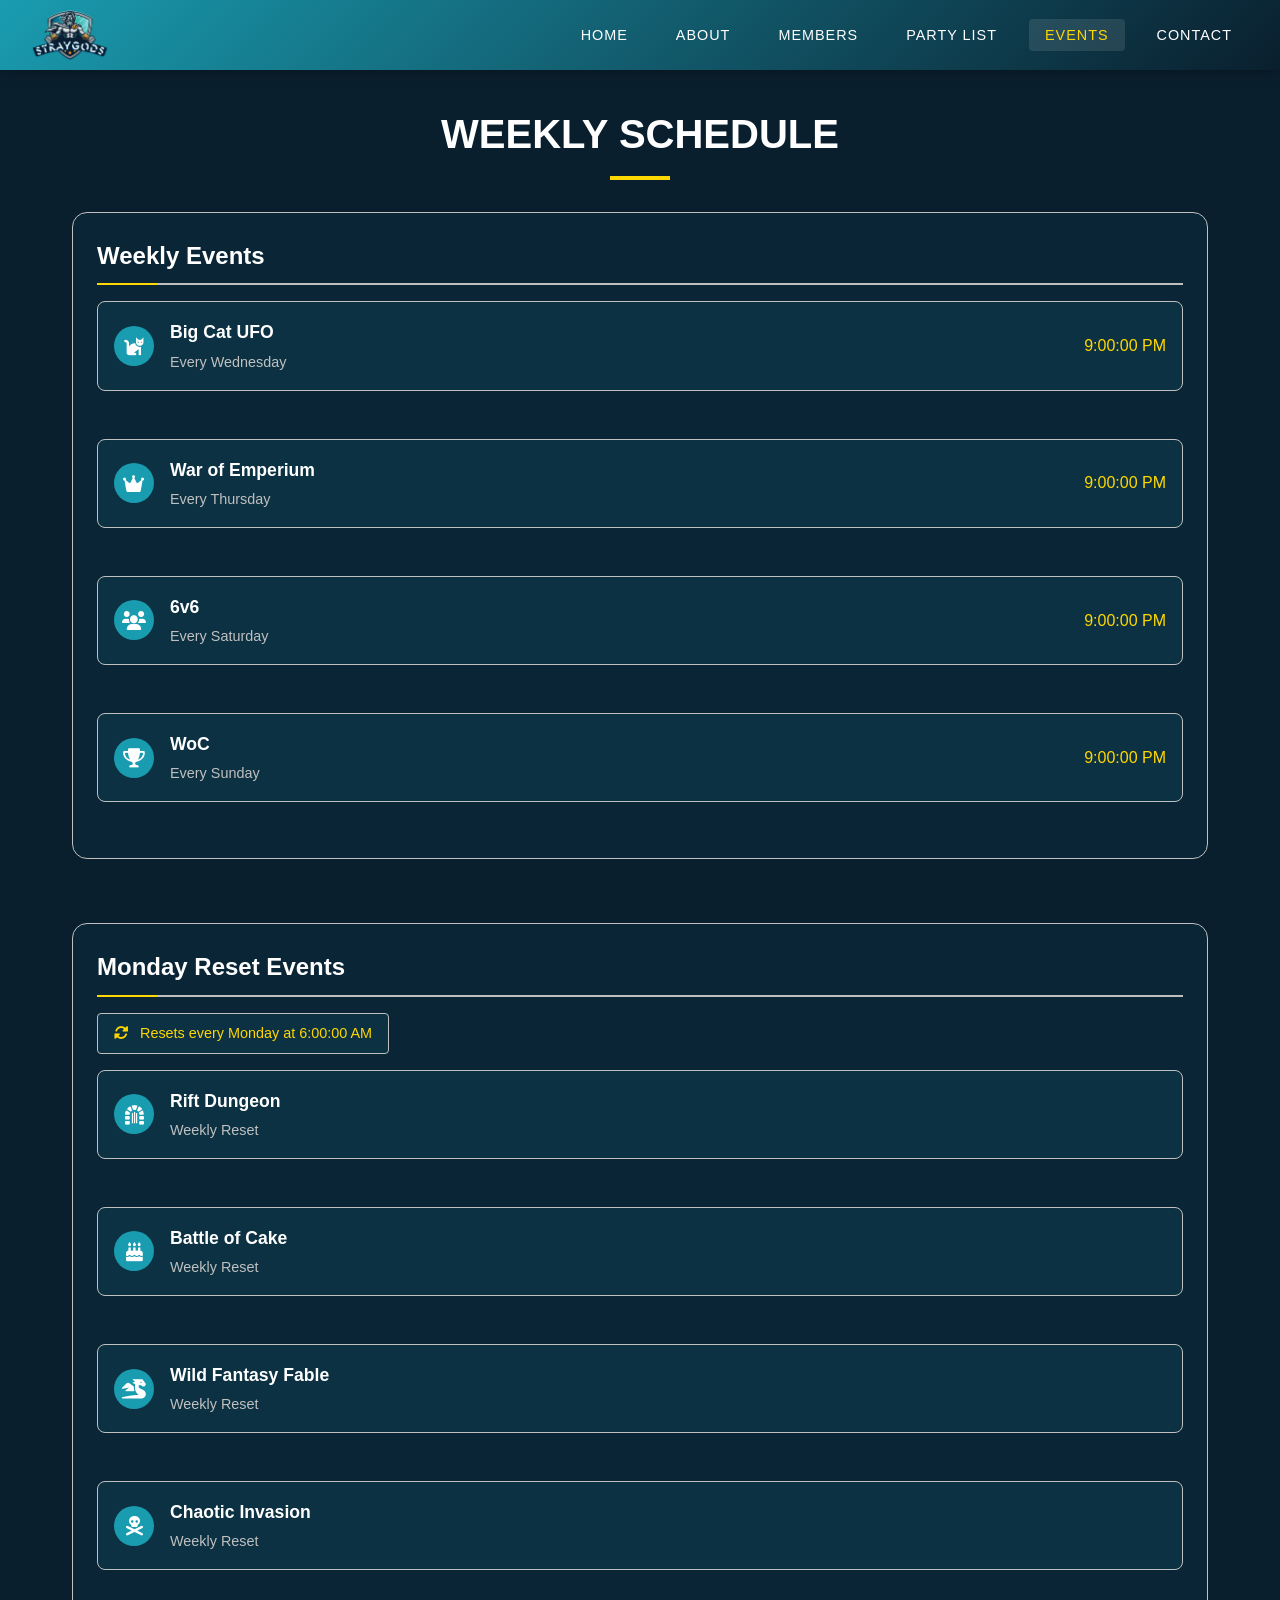
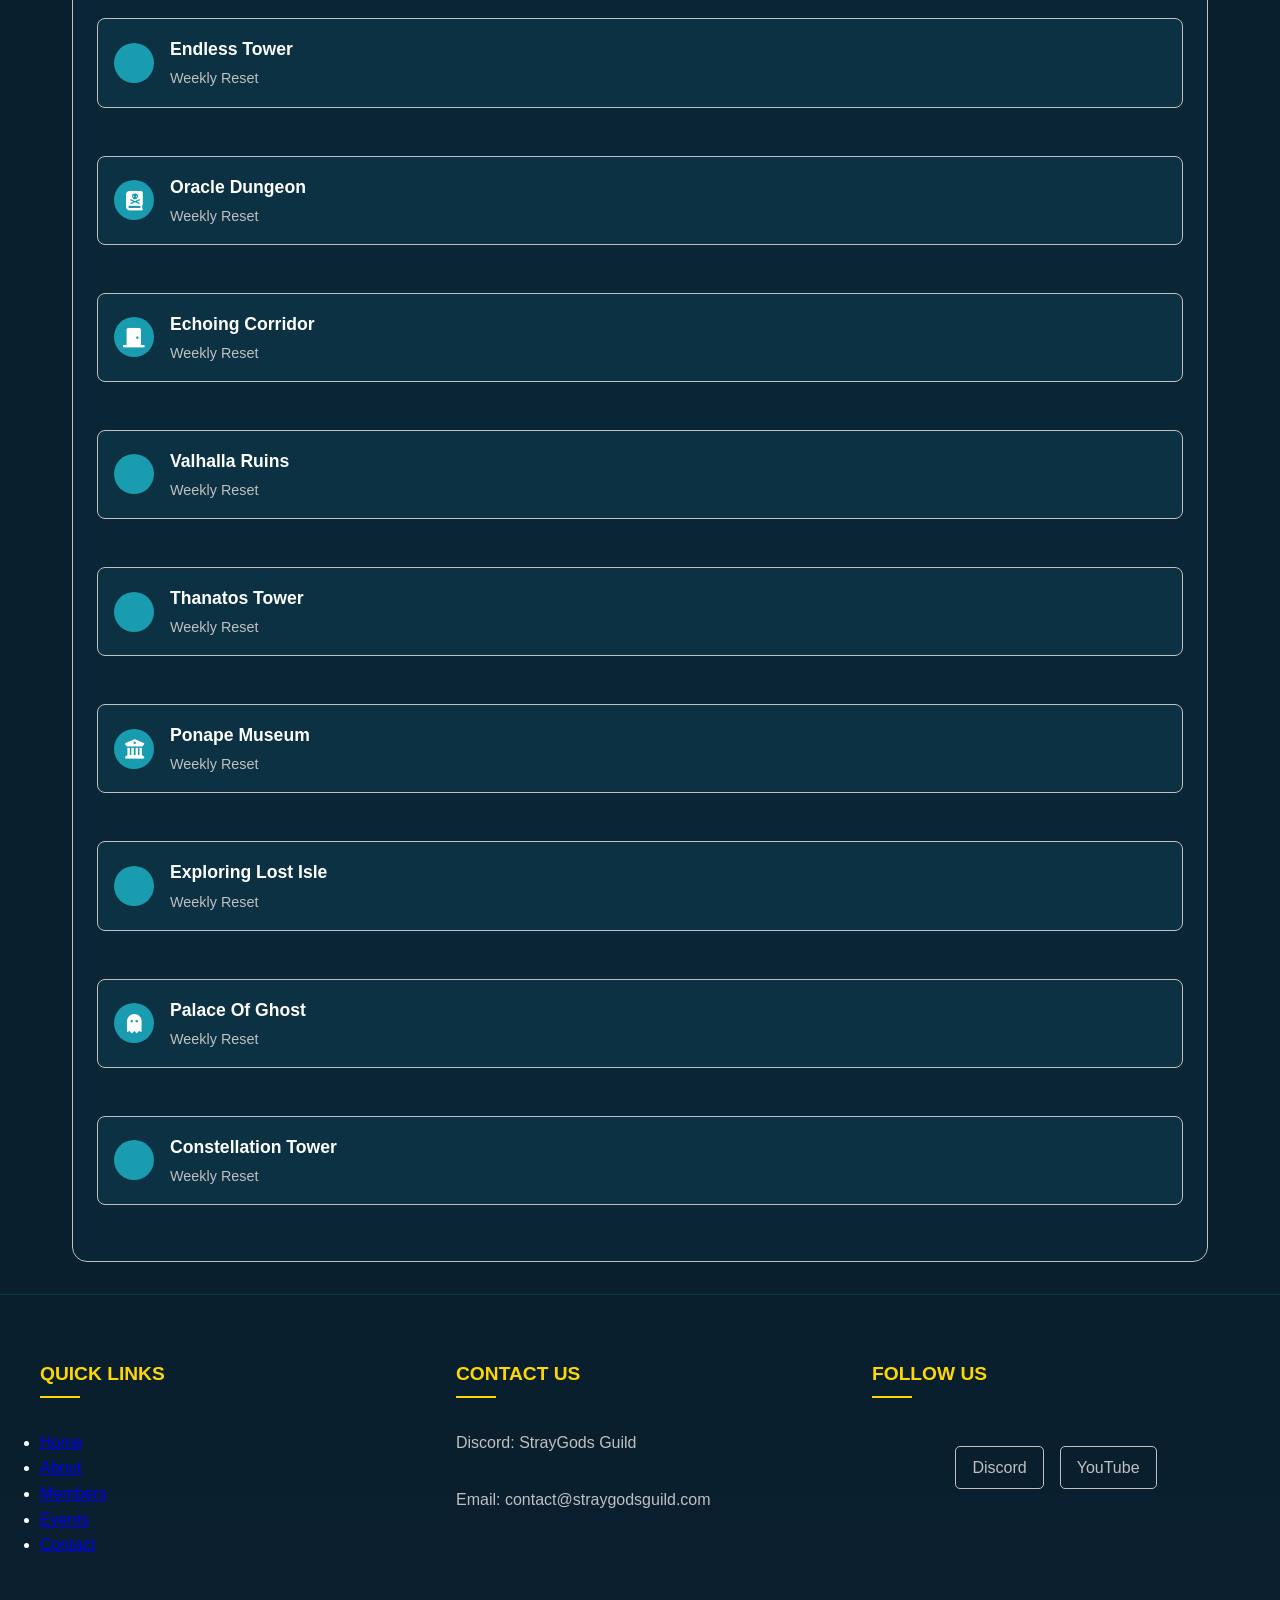
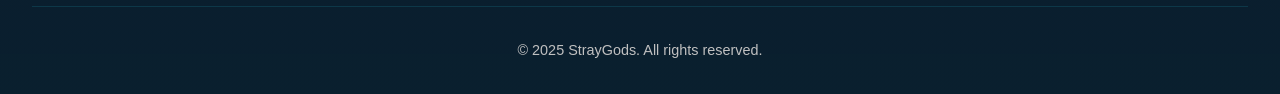
<file: events.html>
<!DOCTYPE html>
<html lang="en">
<head>
    <meta charset="UTF-8">
    <meta name="viewport" content="width=device-width, initial-scale=1.0">
    <title>Events - STRAYGODS Guild</title>
    <!-- Font Awesome -->
    <link rel="stylesheet" href="https://cdnjs.cloudflare.com/ajax/libs/font-awesome/6.0.0/css/all.min.css">
    <!-- Custom CSS -->
    <link rel="stylesheet" href="css/style.css">
    <style>
        .events-container {
            padding: 2rem;
            max-width: 1200px;
            margin: 0 auto;
        }

        .section-heading {
            text-align: center;
            margin-bottom: 2rem;
            color: var(--text-light);
            font-size: 2.5rem;
            position: relative;
        }

        .section-heading::after {
            content: '';
            display: block;
            width: 60px;
            height: 4px;
            background: var(--accent-color);
            margin: 10px auto;
        }

        .schedule-sections {
            display: grid;
            gap: 2rem;
            margin-top: 2rem;
        }

        .schedule-section {
            background: rgba(26, 156, 176, 0.05);
            border: 1px solid var(--metallic-gray);
            border-radius: 15px;
            padding: 1.5rem;
            position: relative;
            overflow: hidden;
        }

        .section-title {
            color: var(--text-light);
            font-size: 1.5rem;
            margin-bottom: 1rem;
            padding-bottom: 0.5rem;
            border-bottom: 2px solid var(--metallic-gray);
            position: relative;
        }

        .section-title::after {
            content: '';
            position: absolute;
            bottom: -2px;
            left: 0;
            width: 60px;
            height: 2px;
            background: var(--accent-color);
        }

        .event-cards {
            display: grid;
            gap: 1rem;
        }

        .event-card {
            background: rgba(26, 156, 176, 0.1);
            border: 1px solid var(--metallic-gray);
            border-radius: 8px;
            padding: 1rem;
            display: grid;
            grid-template-columns: auto 1fr auto;
            align-items: center;
            gap: 1rem;
            transition: all 0.3s ease;
            position: relative;
            overflow: hidden;
        }

        .event-card::before {
            content: '';
            position: absolute;
            top: 0;
            left: 0;
            width: 4px;
            height: 100%;
            background: var(--accent-color);
            opacity: 0;
            transition: opacity 0.3s ease;
        }

        .event-card:hover {
            transform: translateY(-2px);
            border-color: var(--accent-color);
            box-shadow: 0 5px 15px rgba(0, 0, 0, 0.2);
        }

        .event-card:hover::before {
            opacity: 1;
        }

        .event-icon {
            width: 40px;
            height: 40px;
            background: var(--primary-color);
            border-radius: 50%;
            display: flex;
            align-items: center;
            justify-content: center;
            color: var(--text-light);
            font-size: 1.2rem;
            transition: all 0.3s ease;
        }

        .event-card:hover .event-icon {
            background: var(--accent-color);
            color: var(--text-dark);
        }

        .event-details {
            display: flex;
            flex-direction: column;
        }

        .event-name {
            font-weight: bold;
            color: var(--text-light);
            margin-bottom: 0.25rem;
            font-size: 1.1rem;
        }

        .event-schedule {
            font-size: 0.9rem;
            color: var(--metallic-gray);
        }

        .event-time {
            font-weight: 500;
            color: var(--accent-color);
            white-space: nowrap;
        }

        .weekly-events {
            margin-bottom: 2rem;
        }

        .reset-events {
            background: rgba(26, 156, 176, 0.05);
        }

        .reset-info {
            display: inline-block;
            background: rgba(26, 156, 176, 0.1);
            padding: 0.5rem 1rem;
            border-radius: 4px;
            color: var(--accent-color);
            font-size: 0.9rem;
            margin-bottom: 1rem;
            border: 1px solid var(--metallic-gray);
        }

        .reset-info i {
            margin-right: 0.5rem;
        }

        @media (max-width: 768px) {
            .events-container {
                padding: 1rem;
            }

            .section-heading {
                font-size: 2rem;
            }

            .event-card {
                grid-template-columns: auto 1fr;
            }

            .event-time {
                grid-column: 2;
                justify-self: start;
            }

            .reset-info {
                width: 100%;
                text-align: center;
            }
        }
    </style>
</head>
<body>
    <header>
        <div class="logo">
            <img src="images/STRAYGODS_Logo.png" alt="STRAYGODS Guild Logo" class="guild-logo">
        </div>

        <nav class="main-nav">
            <ul>
                <li><a href="index.html">HOME</a></li>
                <li><a href="about.html">ABOUT</a></li>
                <li><a href="members.html">MEMBERS</a></li>
                <li><a href="partylist.html">PARTY LIST</a></li>
                <li><a href="events.html" class="active">EVENTS</a></li>
                <li><a href="contact.html">CONTACT</a></li>
            </ul>
        </nav>
    </header>

    <main>
        <section class="events-container">
            <h2 class="section-heading">Weekly Schedule</h2>
            
            <div class="schedule-sections">
                <!-- Weekly Events Section -->
                <div class="schedule-section weekly-events">
                    <h3 class="section-title">Weekly Events</h3>
                    <div class="event-cards">
                        <div class="event-card">
                            <div class="event-icon">
                                <i class="fas fa-cat"></i>
                            </div>
                            <div class="event-details">
                                <span class="event-name">Big Cat UFO</span>
                                <span class="event-schedule">Every Wednesday</span>
                            </div>
                            <span class="event-time">9:00:00 PM</span>
                        </div>

                        <div class="event-card">
                            <div class="event-icon">
                                <i class="fas fa-crown"></i>
                            </div>
                            <div class="event-details">
                                <span class="event-name">War of Emperium</span>
                                <span class="event-schedule">Every Thursday</span>
                            </div>
                            <span class="event-time">9:00:00 PM</span>
                        </div>

                        <div class="event-card">
                            <div class="event-icon">
                                <i class="fas fa-users"></i>
                            </div>
                            <div class="event-details">
                                <span class="event-name">6v6</span>
                                <span class="event-schedule">Every Saturday</span>
                            </div>
                            <span class="event-time">9:00:00 PM</span>
                        </div>

                        <div class="event-card">
                            <div class="event-icon">
                                <i class="fas fa-trophy"></i>
                            </div>
                            <div class="event-details">
                                <span class="event-name">WoC</span>
                                <span class="event-schedule">Every Sunday</span>
                            </div>
                            <span class="event-time">9:00:00 PM</span>
                        </div>
                    </div>
                </div>

                <!-- Reset Events Section -->
                <div class="schedule-section reset-events">
                    <h3 class="section-title">Monday Reset Events</h3>
                    <div class="reset-info">
                        <i class="fas fa-sync-alt"></i> Resets every Monday at 6:00:00 AM
                    </div>
                    <div class="event-cards">
                        <div class="event-card">
                            <div class="event-icon">
                                <i class="fas fa-dungeon"></i>
                            </div>
                            <div class="event-details">
                                <span class="event-name">Rift Dungeon</span>
                                <span class="event-schedule">Weekly Reset</span>
                            </div>
                        </div>

                        <div class="event-card">
                            <div class="event-icon">
                                <i class="fas fa-birthday-cake"></i>
                            </div>
                            <div class="event-details">
                                <span class="event-name">Battle of Cake</span>
                                <span class="event-schedule">Weekly Reset</span>
                            </div>
                        </div>

                        <div class="event-card">
                            <div class="event-icon">
                                <i class="fas fa-dragon"></i>
                            </div>
                            <div class="event-details">
                                <span class="event-name">Wild Fantasy Fable</span>
                                <span class="event-schedule">Weekly Reset</span>
                            </div>
                        </div>

                        <div class="event-card">
                            <div class="event-icon">
                                <i class="fas fa-skull-crossbones"></i>
                            </div>
                            <div class="event-details">
                                <span class="event-name">Chaotic Invasion</span>
                                <span class="event-schedule">Weekly Reset</span>
                            </div>
                        </div>

                        <div class="event-card">
                            <div class="event-icon">
                                <i class="fas fa-tower-observation"></i>
                            </div>
                            <div class="event-details">
                                <span class="event-name">Endless Tower</span>
                                <span class="event-schedule">Weekly Reset</span>
                            </div>
                        </div>

                        <div class="event-card">
                            <div class="event-icon">
                                <i class="fas fa-book-skull"></i>
                            </div>
                            <div class="event-details">
                                <span class="event-name">Oracle Dungeon</span>
                                <span class="event-schedule">Weekly Reset</span>
                            </div>
                        </div>

                        <div class="event-card">
                            <div class="event-icon">
                                <i class="fas fa-door-closed"></i>
                            </div>
                            <div class="event-details">
                                <span class="event-name">Echoing Corridor</span>
                                <span class="event-schedule">Weekly Reset</span>
                            </div>
                        </div>

                        <div class="event-card">
                            <div class="event-icon">
                                <i class="fas fa-landmark-dome"></i>
                            </div>
                            <div class="event-details">
                                <span class="event-name">Valhalla Ruins</span>
                                <span class="event-schedule">Weekly Reset</span>
                            </div>
                        </div>

                        <div class="event-card">
                            <div class="event-icon">
                                <i class="fas fa-tower-cell"></i>
                            </div>
                            <div class="event-details">
                                <span class="event-name">Thanatos Tower</span>
                                <span class="event-schedule">Weekly Reset</span>
                            </div>
                        </div>

                        <div class="event-card">
                            <div class="event-icon">
                                <i class="fas fa-building-columns"></i>
                            </div>
                            <div class="event-details">
                                <span class="event-name">Ponape Museum</span>
                                <span class="event-schedule">Weekly Reset</span>
                            </div>
                        </div>

                        <div class="event-card">
                            <div class="event-icon">
                                <i class="fas fa-island-tropical"></i>
                            </div>
                            <div class="event-details">
                                <span class="event-name">Exploring Lost Isle</span>
                                <span class="event-schedule">Weekly Reset</span>
                            </div>
                        </div>

                        <div class="event-card">
                            <div class="event-icon">
                                <i class="fas fa-ghost"></i>
                            </div>
                            <div class="event-details">
                                <span class="event-name">Palace Of Ghost</span>
                                <span class="event-schedule">Weekly Reset</span>
                            </div>
                        </div>

                        <div class="event-card">
                            <div class="event-icon">
                                <i class="fas fa-stars"></i>
                            </div>
                            <div class="event-details">
                                <span class="event-name">Constellation Tower</span>
                                <span class="event-schedule">Weekly Reset</span>
                            </div>
                        </div>
                    </div>
                </div>
            </div>
        </section>
    </main>

    <footer>
        <div class="footer-content">
            <div class="footer-section">
                <h3>Quick Links</h3>
                <ul>
                    <li><a href="index.html">Home</a></li>
                    <li><a href="about.html">About</a></li>
                    <li><a href="members.html">Members</a></li>
                    <li><a href="events.html">Events</a></li>
                    <li><a href="contact.html">Contact</a></li>
                </ul>
            </div>
            <div class="footer-section">
                <h3>Contact Us</h3>
                <p>Discord: StrayGods Guild</p>
                <p>Email: contact@straygodsguild.com</p>
            </div>
            <div class="footer-section">
                <h3>Follow Us</h3>
                <div class="social-links">
                    <a href="http://dsc.gg/straygods" class="social-link">Discord</a>
                    <a href="https://www.youtube.com/@imsyntrax" class="social-link">YouTube</a>
                </div>
            </div>
        </div>
        <div class="footer-bottom">
            <p>&copy; 2025 StrayGods. All rights reserved.</p>
        </div>
    </footer>
</body>
</html>
</file>
<file: css/style.css>
/* STRAYGODS Theme CSS */
:root {
    --primary-color: #1a9cb0;    /* Turquoise/teal blue */
    --secondary-color: #0a1f2e;  /* Dark navy blue */
    --accent-color: #ffd700;     /* Gold */
    --text-light: #ffffff;
    --text-dark: #0a1f2e;
    --metallic-gray: #c0c0c0;
}

/* Global Styles */
* {
    margin: 0;
    padding: 0;
    box-sizing: border-box;
    font-family: 'Rajdhani', 'Orbitron', sans-serif;
}

body {
    background-color: var(--secondary-color);
    color: var(--text-light);
    line-height: 1.6;
}

/* Header Styles */
header {
    background: linear-gradient(135deg, var(--primary-color), var(--secondary-color));
    padding: 0.5rem 2rem;
    box-shadow: 0 2px 15px rgba(0, 0, 0, 0.3);
    display: flex;
    align-items: center;
    justify-content: space-between;
    position: fixed;
    top: 0;
    left: 0;
    right: 0;
    z-index: 1000;
    height: 70px;
}

/* Logo Styles */
.logo {
    display: flex;
    align-items: center;
}

.guild-logo {
    height: 50px;
    width: auto;
    margin-right: 1rem;
}

/* Navigation Styles */
.main-nav {
    flex: 1;
    display: flex;
    justify-content: flex-end;
    align-items: center;
}

.main-nav ul {
    list-style: none;
    display: flex;
    gap: 1rem;
    margin: 0;
    padding: 0;
}

.main-nav a {
    color: var(--text-light);
    text-decoration: none;
    font-size: 0.9rem;
    font-weight: 500;
    padding: 0.5rem 1rem;
    border-radius: 4px;
    transition: all 0.3s ease;
    letter-spacing: 1px;
}

.main-nav a:hover,
.main-nav a.active {
    background: rgba(255, 255, 255, 0.1);
    color: var(--accent-color);
}

/* Adjust main content to account for fixed header */
main {
    margin-top: 70px; /* Same as header height */
    min-height: calc(100vh - 70px);
}

/* Hero Section Adjustments */
.hero {
    position: relative;
    min-height: 50vh;
    background: url('../images/STRAYGODS_Logo.png') right center/35% no-repeat;
    background-color: var(--secondary-color);
    display: flex;
    align-items: center;
    padding: 2.5rem 2rem;
    overflow: hidden;
}

.hero::before {
    content: '';
    position: absolute;
    top: 0;
    left: 0;
    right: 0;
    bottom: 0;
    background: linear-gradient(90deg, 
        var(--secondary-color) 0%,
        rgba(10, 31, 46, 0.95) 40%,  /* Adjusted from 60% to 40% to show more logo */
        rgba(26, 156, 176, 0.7) 100% /* Made more transparent */
    );
    z-index: 1;
}

.hero-content {
    position: relative;
    z-index: 2;
    max-width: 800px;
    margin-left: 5%;
    text-align: left;
    width: 60%; /* Added width limit to prevent overlap with logo */
    display: grid;
    gap: 2rem;
}

#hero-title {
    font-size: 3.5rem;
    font-weight: 800;
    margin: 0;
    text-transform: uppercase;
    color: var(--text-light);
    text-shadow: 0 0 10px var(--accent-color);
    animation: glow 2s infinite;
    line-height: 1.1;
}

.hero-text {
    font-size: 1.2rem;
    margin: 0;
    color: var(--metallic-gray);
    max-width: 600px;
    line-height: 1.6;
    position: relative;
    padding-left: 1rem;
    border-left: 3px solid var(--accent-color);
}

/* Hero Stats Improvements */
.hero-stats {
    display: grid;
    grid-template-columns: repeat(3, 1fr);
    gap: 1.5rem;
    margin: 1rem 0;
    max-width: 800px;
}

.hero-stat {
    text-align: left;
    background: rgba(26, 156, 176, 0.1);
    padding: 1.5rem;
    border-radius: 12px;
    border: 1px solid var(--metallic-gray);
    transition: all 0.3s ease;
    position: relative;
    overflow: hidden;
    display: flex;
    flex-direction: column;
    gap: 0.5rem;
}

.hero-stat::before {
    content: '';
    position: absolute;
    top: 0;
    left: 0;
    width: 4px;
    height: 100%;
    background: var(--accent-color);
    opacity: 0;
    transition: opacity 0.3s ease;
}

.hero-stat:hover {
    transform: translateY(-5px);
    border-color: var(--accent-color);
    box-shadow: 0 5px 15px rgba(0, 0, 0, 0.2);
}

.hero-stat:hover::before {
    opacity: 1;
}

.stat-value {
    font-size: 2.5rem;
    font-weight: 800;
    color: var(--accent-color);
    line-height: 1;
    margin-bottom: 0.25rem;
}

.stat-label {
    color: var(--metallic-gray);
    text-transform: uppercase;
    font-size: 0.85rem;
    font-weight: 500;
    letter-spacing: 1px;
    position: relative;
    padding-left: 1.5rem;
    display: flex;
    align-items: center;
}

.stat-label::before {
    content: '';
    position: absolute;
    left: 0;
    width: 1rem;
    height: 2px;
    background: var(--accent-color);
    opacity: 0.7;
}

/* Features Section */
.features-grid {
    display: grid;
    grid-template-columns: repeat(auto-fit, minmax(280px, 1fr));
    gap: 2rem;
    padding: 2rem;
}

.feature-card {
    background: rgba(26, 156, 176, 0.05);
    border: 1px solid var(--metallic-gray);
    border-radius: 15px;
    padding: 2.5rem 2rem;
    text-align: center;
    transition: all 0.4s cubic-bezier(0.4, 0, 0.2, 1);
    position: relative;
    overflow: hidden;
    display: flex;
    flex-direction: column;
    gap: 1.5rem;
    align-items: center;
}

.feature-card::before {
    content: '';
    position: absolute;
    top: 0;
    left: 0;
    width: 100%;
    height: 4px;
    background: linear-gradient(90deg, var(--accent-color), var(--primary-color));
    transform: scaleX(0);
    transform-origin: left;
    transition: transform 0.4s ease;
}

.feature-card:hover {
    transform: translateY(-8px);
    border-color: var(--accent-color);
    box-shadow: 0 10px 30px rgba(26, 156, 176, 0.2);
}

.feature-card:hover::before {
    transform: scaleX(1);
}

.feature-icon {
    font-size: 3rem;
    color: var(--accent-color);
    margin-bottom: 1rem;
    transition: all 0.3s ease;
    position: relative;
}

.feature-card:hover .feature-icon {
    transform: scale(1.1);
    color: var(--primary-color);
}

.feature-card h3 {
    color: var(--accent-color);
    font-size: 1.4rem;
    font-weight: 600;
    margin: 0;
    transition: color 0.3s ease;
}

.feature-card:hover h3 {
    color: var(--text-light);
}

.feature-card p {
    color: var(--metallic-gray);
    line-height: 1.6;
    margin: 0;
    font-size: 1rem;
}

/* Loading Overlay */
.loading-overlay {
    position: fixed;
    top: 0;
    left: 0;
    right: 0;
    bottom: 0;
    background: var(--secondary-color);
    display: flex;
    justify-content: center;
    align-items: center;
    z-index: 9999;
}

.loading-spinner {
    width: 50px;
    height: 50px;
    border: 4px solid var(--metallic-gray);
    border-top: 4px solid var(--accent-color);
    border-radius: 50%;
    animation: spin 1s linear infinite;
}

@keyframes spin {
    0% { transform: rotate(0deg); }
    100% { transform: rotate(360deg); }
}

/* CTA Button Improvements */
.cta-button {
    display: inline-flex;
    align-items: center;
    padding: 1rem 2rem;
    font-size: 1.1rem;
    text-transform: uppercase;
    background: linear-gradient(45deg, var(--accent-color), var(--primary-color));
    color: var(--text-dark);
    border: none;
    border-radius: 8px;
    cursor: pointer;
    transition: all 0.3s ease;
    text-decoration: none;
    font-weight: bold;
    letter-spacing: 2px;
    gap: 1rem;
    position: relative;
    overflow: hidden;
    width: fit-content;
}

.cta-button::after {
    content: '→';
    font-family: 'Font Awesome 5 Free';
    margin-left: 0.5rem;
    transition: transform 0.3s ease;
}

.cta-button:hover::after {
    transform: translateX(5px);
}

.cta-button:hover {
    transform: translateY(-2px);
    box-shadow: 0 5px 20px rgba(26, 156, 176, 0.4);
}

/* Stats Grid */
.stats-grid {
    display: grid;
    grid-template-columns: repeat(auto-fit, minmax(250px, 1fr));
    gap: 2rem;
    padding: 2rem;
}

.stat-card {
    background: rgba(26, 156, 176, 0.05);
    border: 1px solid var(--metallic-gray);
    border-radius: 15px;
    padding: 2rem;
    text-align: center;
    transition: all 0.4s cubic-bezier(0.4, 0, 0.2, 1);
    position: relative;
    overflow: hidden;
}

.stat-card::before {
    content: '';
    position: absolute;
    top: 0;
    left: 0;
    width: 100%;
    height: 4px;
    background: linear-gradient(90deg, var(--accent-color), var(--primary-color));
    transform: scaleX(0);
    transform-origin: left;
    transition: transform 0.4s ease;
}

.stat-card:hover {
    transform: translateY(-8px);
    border-color: var(--accent-color);
    box-shadow: 0 10px 30px rgba(26, 156, 176, 0.2);
}

.stat-card:hover::before {
    transform: scaleX(1);
}

.stat-title {
    color: var(--accent-color);
    font-size: 1.3rem;
    font-weight: 600;
    margin-bottom: 1rem;
    transition: color 0.3s ease;
    position: relative;
    padding-bottom: 1rem;
}

.stat-title::after {
    content: '';
    position: absolute;
    bottom: 0;
    left: 50%;
    transform: translateX(-50%);
    width: 40px;
    height: 2px;
    background: var(--accent-color);
    transition: width 0.3s ease;
}

.stat-card:hover .stat-title::after {
    width: 60px;
}

.stat-number {
    font-size: 2.5rem;
    font-weight: 800;
    color: var(--text-light);
    margin: 1rem 0;
    transition: all 0.3s ease;
    background: linear-gradient(45deg, var(--accent-color), var(--primary-color));
    -webkit-background-clip: text;
    -webkit-text-fill-color: transparent;
    opacity: 0.9;
}

.stat-card:hover .stat-number {
    opacity: 1;
    transform: scale(1.1);
}

.stat-description {
    color: var(--metallic-gray);
    font-size: 1rem;
    line-height: 1.6;
    margin: 0;
    transition: color 0.3s ease;
}

.stat-card:hover .stat-description {
    color: var(--text-light);
}

/* News Grid */
.news-grid {
    display: grid;
    grid-template-columns: repeat(auto-fit, minmax(300px, 1fr));
    gap: 2rem;
    padding: 2rem;
}

.news-card {
    background: rgba(26, 156, 176, 0.05);
    border: 1px solid var(--metallic-gray);
    border-radius: 15px;
    overflow: hidden;
    transition: all 0.4s cubic-bezier(0.4, 0, 0.2, 1);
    position: relative;
    display: flex;
    flex-direction: column;
}

.news-card:hover {
    transform: translateY(-8px);
    border-color: var(--accent-color);
    box-shadow: 0 10px 30px rgba(26, 156, 176, 0.2);
}

.news-card::before {
    content: '';
    position: absolute;
    top: 0;
    left: 0;
    width: 100%;
    height: 4px;
    background: linear-gradient(90deg, var(--accent-color), var(--primary-color));
    transform: scaleX(0);
    transform-origin: left;
    transition: transform 0.4s ease;
}

.news-card:hover::before {
    transform: scaleX(1);
}

.news-image-container {
    position: relative;
    overflow: hidden;
    height: 200px;
}

.news-image {
    width: 100%;
    height: 100%;
    object-fit: cover;
    transition: transform 0.6s ease;
}

.news-card:hover .news-image {
    transform: scale(1.1);
}

.news-content {
    padding: 1.8rem;
    flex: 1;
    display: flex;
    flex-direction: column;
    gap: 1rem;
    background: linear-gradient(180deg, 
        rgba(26, 156, 176, 0.1) 0%,
        rgba(10, 31, 46, 0.95) 100%
    );
}

.news-date {
    color: var(--metallic-gray);
    font-size: 0.9rem;
    display: flex;
    align-items: center;
    gap: 0.5rem;
}

.news-date::before {
    content: '';
    display: inline-block;
    width: 20px;
    height: 2px;
    background: var(--accent-color);
}

.news-title {
    color: var(--accent-color);
    font-size: 1.4rem;
    font-weight: 600;
    line-height: 1.3;
    margin: 0.5rem 0;
    transition: color 0.3s ease;
}

.news-card:hover .news-title {
    color: var(--text-light);
}

.news-excerpt {
    color: var(--metallic-gray);
    line-height: 1.6;
    margin-bottom: 1rem;
    flex: 1;
}

.news-footer {
    display: flex;
    justify-content: space-between;
    align-items: center;
    padding-top: 1rem;
    border-top: 1px solid rgba(26, 156, 176, 0.2);
}

.news-category {
    background: rgba(26, 156, 176, 0.1);
    color: var(--accent-color);
    padding: 0.4rem 1rem;
    border-radius: 20px;
    font-size: 0.85rem;
    text-transform: uppercase;
    letter-spacing: 1px;
    transition: all 0.3s ease;
}

.news-card:hover .news-category {
    background: var(--accent-color);
    color: var(--text-dark);
}

.news-read-more {
    color: var(--text-light);
    text-decoration: none;
    font-size: 0.9rem;
    display: flex;
    align-items: center;
    gap: 0.5rem;
    transition: all 0.3s ease;
}

.news-read-more::after {
    content: '→';
    transition: transform 0.3s ease;
}

.news-read-more:hover {
    color: var(--accent-color);
}

.news-read-more:hover::after {
    transform: translateX(5px);
}

/* News Grid Responsive */
@media (max-width: 768px) {
    .news-grid {
        grid-template-columns: 1fr;
        padding: 1rem;
    }

    .news-content {
        padding: 1.5rem;
    }

    .news-title {
        font-size: 1.2rem;
    }

    .news-footer {
        flex-direction: column;
        gap: 1rem;
        align-items: flex-start;
    }
}

/* Social Links */
.social-links {
    display: flex;
    gap: 1rem;
    justify-content: center;
    margin-top: 1rem;
}

.social-link {
    color: var(--metallic-gray);
    text-decoration: none;
    transition: all 0.3s ease;
    padding: 0.5rem 1rem;
    border: 1px solid var(--metallic-gray);
    border-radius: 5px;
}

.social-link:hover {
    color: var(--accent-color);
    border-color: var(--accent-color);
    transform: translateY(-2px);
}

/* About Page Styles */
.about-section {
    max-width: 1200px;
    margin: 0 auto;
    padding: 2rem;
}

.about-content {
    background: rgba(26, 156, 176, 0.1);
    border: 1px solid var(--metallic-gray);
    border-radius: 10px;
    padding: 2rem;
    margin-bottom: 2rem;
}

.content-text {
    color: var(--text-light);
    line-height: 1.8;
}

.achievements-grid {
    display: grid;
    grid-template-columns: repeat(auto-fit, minmax(300px, 1fr));
    gap: 2rem;
    margin-top: 2rem;
}

.achievement-card {
    background: rgba(26, 156, 176, 0.1);
    border: 1px solid var(--metallic-gray);
    border-radius: 10px;
    padding: 1.5rem;
    transition: all 0.3s ease;
}

.achievement-card:hover {
    transform: translateY(-5px);
    border-color: var(--accent-color);
    box-shadow: 0 5px 15px rgba(0, 0, 0, 0.3);
}

.achievement-date {
    color: var(--metallic-gray);
    font-size: 0.9rem;
    margin-bottom: 1rem;
}

/* Members Page Styles */
.members-grid {
    display: grid;
    grid-template-columns: repeat(auto-fit, minmax(250px, 1fr));
    gap: 2rem;
    padding: 2rem;
}

.member-card {
    background: rgba(26, 156, 176, 0.1);
    border: 1px solid var(--metallic-gray);
    border-radius: 10px;
    overflow: hidden;
    transition: all 0.3s ease;
}

.member-card:hover {
    transform: translateY(-5px);
    border-color: var(--accent-color);
    box-shadow: 0 5px 15px rgba(0, 0, 0, 0.3);
}

.member-image {
    width: 100%;
    height: 200px;
    object-fit: cover;
}

.member-info {
    padding: 1.5rem;
}

.member-name {
    color: var(--accent-color);
    font-size: 1.2rem;
    margin-bottom: 0.5rem;
}

.member-role {
    color: var(--metallic-gray);
    text-transform: uppercase;
    font-size: 0.9rem;
    margin-bottom: 1rem;
}

/* Events Page Styles */
.events-container {
    max-width: 1200px;
    margin: 0 auto;
    padding: 2rem;
}

.event-card {
    background: rgba(26, 156, 176, 0.1);
    border: 1px solid var(--metallic-gray);
    border-radius: 10px;
    padding: 2rem;
    margin-bottom: 2rem;
    transition: all 0.3s ease;
}

.event-card:hover {
    transform: translateY(-5px);
    border-color: var(--accent-color);
    box-shadow: 0 5px 15px rgba(0, 0, 0, 0.3);
}

.event-header {
    display: flex;
    justify-content: space-between;
    align-items: center;
    margin-bottom: 1rem;
}

.event-date {
    color: var(--metallic-gray);
    font-size: 0.9rem;
}

.event-status {
    padding: 0.5rem 1rem;
    border-radius: 5px;
    font-size: 0.9rem;
    text-transform: uppercase;
}

.status-upcoming {
    background-color: var(--accent-color);
    color: var(--text-dark);
}

.status-ongoing {
    background-color: var(--primary-color);
    color: var(--text-light);
}

.status-completed {
    background-color: var(--metallic-gray);
    color: var(--text-dark);
}

/* Contact Page Styles */
.contact-container {
    max-width: 800px;
    margin: 0 auto;
    padding: 2rem;
}

.contact-form {
    background: rgba(26, 156, 176, 0.1);
    border: 1px solid var(--metallic-gray);
    border-radius: 10px;
    padding: 2rem;
}

.form-group {
    margin-bottom: 1.5rem;
}

.form-group label {
    display: block;
    margin-bottom: 0.5rem;
    color: var(--metallic-gray);
}

.contact-info {
    margin-top: 2rem;
    text-align: center;
}

.contact-method {
    display: flex;
    align-items: center;
    justify-content: center;
    gap: 1rem;
    margin: 1rem 0;
}

.contact-icon {
    color: var(--accent-color);
    font-size: 1.5rem;
}

/* Party List Page Styles */
.party-container {
    max-width: 1200px;
    margin: 0 auto;
    padding: 2rem;
}

.party-filters {
    display: flex;
    gap: 1rem;
    margin-bottom: 2rem;
    flex-wrap: wrap;
}

.filter-btn {
    background: rgba(26, 156, 176, 0.1);
    border: 1px solid var(--metallic-gray);
    color: var(--text-light);
    padding: 0.5rem 1rem;
    border-radius: 5px;
    cursor: pointer;
    transition: all 0.3s ease;
}

.filter-btn:hover,
.filter-btn.active {
    background: var(--accent-color);
    color: var(--text-dark);
    border-color: var(--accent-color);
}

.party-grid {
    display: grid;
    grid-template-columns: repeat(auto-fit, minmax(300px, 1fr));
    gap: 2rem;
}

.party-card {
    background: rgba(26, 156, 176, 0.1);
    border: 1px solid var(--metallic-gray);
    border-radius: 10px;
    padding: 1.5rem;
    transition: all 0.3s ease;
}

.party-card:hover {
    transform: translateY(-5px);
    border-color: var(--accent-color);
    box-shadow: 0 5px 15px rgba(0, 0, 0, 0.3);
}

.party-header {
    display: flex;
    justify-content: space-between;
    align-items: center;
    margin-bottom: 1rem;
}

.party-name {
    color: var(--accent-color);
    font-size: 1.2rem;
}

.party-type {
    color: var(--metallic-gray);
    text-transform: uppercase;
    font-size: 0.9rem;
}

.party-members {
    list-style: none;
    margin-top: 1rem;
}

.party-member {
    display: flex;
    align-items: center;
    gap: 1rem;
    margin-bottom: 0.5rem;
    padding: 0.5rem;
    border-radius: 5px;
    background: rgba(26, 156, 176, 0.05);
}

.member-class {
    color: var(--accent-color);
    font-size: 0.9rem;
}

/* Animation for page transitions */
.page-transition {
    animation: fadeIn 0.5s ease-in-out;
}

@keyframes fadeIn {
    from { opacity: 0; transform: translateY(20px); }
    to { opacity: 1; transform: translateY(0); }
}

/* Scrollbar Styling */
::-webkit-scrollbar {
    width: 10px;
}

::-webkit-scrollbar-track {
    background: var(--secondary-color);
}

::-webkit-scrollbar-thumb {
    background: var(--primary-color);
    border-radius: 5px;
}

::-webkit-scrollbar-thumb:hover {
    background: var(--accent-color);
}

/* Mobile Menu Button */
.mobile-menu-toggle {
    display: none;
    background: none;
    border: none;
    color: var(--text-light);
    font-size: 1.5rem;
    cursor: pointer;
    padding: 0.5rem;
    z-index: 1001;
    transition: all 0.3s ease;
}

.mobile-menu-toggle:hover {
    color: var(--accent-color);
}

.mobile-menu-toggle i {
    transition: transform 0.3s ease;
}

.mobile-menu-toggle.active i {
    transform: rotate(90deg);
}

/* Responsive Design Updates */
@media (max-width: 768px) {
    header {
        padding: 0.5rem 1rem;
        height: 60px;
        position: fixed;
        top: 0;
        left: 0;
        right: 0;
        z-index: 1000;
    }

    .guild-logo {
        height: 40px;
        margin-right: 0;
    }

    .mobile-menu-toggle {
        display: block;
    }

    .main-nav {
        position: fixed;
        top: 60px;
        left: 0;
        right: 0;
        background: linear-gradient(180deg, var(--secondary-color), rgba(10, 31, 46, 0.98));
        padding: 1rem;
        transform: translateY(-100%);
        transition: transform 0.3s ease;
        opacity: 0;
        visibility: hidden;
        box-shadow: 0 4px 10px rgba(0, 0, 0, 0.3);
        border-bottom: 1px solid var(--primary-color);
    }

    .main-nav.active {
        transform: translateY(0);
        opacity: 1;
        visibility: visible;
    }

    .main-nav ul {
        flex-direction: column;
        width: 100%;
        gap: 0;
    }

    .main-nav a {
        display: block;
        padding: 1rem;
        text-align: center;
        border-radius: 0;
        border-bottom: 1px solid rgba(26, 156, 176, 0.1);
        font-size: 1.1rem;
    }

    .main-nav li:last-child a {
        border-bottom: none;
    }

    .main-nav a:hover,
    .main-nav a.active {
        background: rgba(26, 156, 176, 0.1);
        color: var(--accent-color);
        transform: translateX(5px);
    }

    main {
        margin-top: 60px;
        padding-top: 1rem;
    }

    /* Hero Section Mobile Adjustments */
    .hero {
        min-height: calc(100vh - 60px);
        background-size: 80%;
        background-position: center 80px;
        padding: 1rem;
        flex-direction: column;
        justify-content: flex-end;
        text-align: center;
    }

    .hero::before {
        background: linear-gradient(180deg,
            rgba(10, 31, 46, 0.7) 0%,
            var(--secondary-color) 70%
        );
    }

    .hero-content {
        width: 100%;
        margin: 0;
        padding: 2rem 1rem;
        gap: 1.5rem;
    }

    #hero-title {
        font-size: 2.5rem;
        text-align: center;
        margin-top: auto;
    }

    .hero-text {
        font-size: 1rem;
        padding-left: 0;
        border-left: none;
        text-align: center;
        max-width: 100%;
    }

    .hero-stats {
        grid-template-columns: 1fr;
        gap: 1rem;
        margin: 1rem 0;
    }

    .hero-stat {
        padding: 1.2rem;
        flex-direction: row;
        justify-content: space-between;
        align-items: center;
        text-align: left;
    }

    .stat-value {
        font-size: 2rem;
        margin: 0;
    }

    .stat-label {
        font-size: 0.9rem;
        padding-left: 1rem;
    }

    .hero-cta {
        width: 100%;
        display: flex;
        justify-content: center;
        margin-top: 1rem;
    }

    .cta-button {
        width: 100%;
        max-width: 300px;
        justify-content: center;
        padding: 1rem;
        font-size: 1rem;
    }
}

/* Additional mobile breakpoint for smaller devices */
@media (max-width: 480px) {
    .hero {
        background-size: 90%;
        background-position: center 60px;
    }

    #hero-title {
        font-size: 2rem;
    }

    .hero-stat {
        padding: 1rem;
    }

    .stat-value {
        font-size: 1.8rem;
    }

    .stat-label {
        font-size: 0.8rem;
    }

    .cta-button {
        padding: 0.8rem;
        font-size: 0.9rem;
    }
}

/* Landscape mode adjustments */
@media (max-height: 480px) and (orientation: landscape) {
    .hero {
        min-height: 100vh;
        background-position: 90% center;
        background-size: 30%;
        padding: 80px 1rem 1rem;
    }

    .hero-content {
        text-align: left;
        width: 60%;
    }

    .hero-stats {
        grid-template-columns: repeat(3, 1fr);
    }

    #hero-title {
        font-size: 2rem;
        text-align: left;
    }

    .hero-text {
        text-align: left;
        border-left: 3px solid var(--accent-color);
        padding-left: 1rem;
    }
}

/* Features section adjustments to complement hero */
.features {
    padding: 4rem 2rem;
    background: var(--secondary-color);
}

.section-heading {
    color: var(--accent-color);
    text-transform: uppercase;
    margin-bottom: 2rem;
    position: relative;
    text-align: center;
    font-size: 2rem;
}

.section-heading::after {
    content: '';
    display: block;
    width: 60px;
    height: 3px;
    background: var(--accent-color);
    margin: 1rem auto 0;
}

/* Animation for stats */
@keyframes statFadeIn {
    from {
        opacity: 0;
        transform: translateY(20px);
    }
    to {
        opacity: 1;
        transform: translateY(0);
    }
}

.hero-stat {
    animation: statFadeIn 0.5s ease forwards;
}

.hero-stat:nth-child(1) { animation-delay: 0.2s; }
.hero-stat:nth-child(2) { animation-delay: 0.4s; }
.hero-stat:nth-child(3) { animation-delay: 0.6s; }

/* Responsive adjustments for hero logo */
@media (max-width: 1200px) {
    .hero {
        background-size: 40%;
    }
}

/* Footer Styles */
footer {
    background: linear-gradient(180deg, var(--secondary-color), rgba(10, 31, 46, 0.98));
    padding: 4rem 2rem 2rem;
    margin-top: auto;
    border-top: 1px solid rgba(26, 156, 176, 0.2);
}

.footer-content {
    max-width: 1200px;
    margin: 0 auto;
    display: grid;
    grid-template-columns: repeat(auto-fit, minmax(250px, 1fr));
    gap: 3rem;
    margin-bottom: 3rem;
}

.footer-section {
    display: flex;
    flex-direction: column;
    gap: 1rem;
}

.footer-logo {
    height: 60px;
    width: auto;
    margin-bottom: 1rem;
}

.footer-section h3 {
    color: var(--accent-color);
    font-size: 1.2rem;
    text-transform: uppercase;
    margin-bottom: 1rem;
    position: relative;
    padding-bottom: 0.5rem;
}

.footer-section h3::after {
    content: '';
    position: absolute;
    left: 0;
    bottom: 0;
    width: 40px;
    height: 2px;
    background: var(--accent-color);
}

.footer-section p {
    color: var(--metallic-gray);
    line-height: 1.6;
    margin-bottom: 1rem;
}

.footer-links {
    list-style: none;
    display: flex;
    flex-direction: column;
    gap: 0.8rem;
}

.footer-links a {
    color: var(--text-light);
    text-decoration: none;
    transition: all 0.3s ease;
    display: flex;
    align-items: center;
    gap: 0.5rem;
}

.footer-links a:hover {
    color: var(--accent-color);
    transform: translateX(5px);
}

.footer-links a::before {
    content: '→';
    color: var(--accent-color);
    font-size: 0.9rem;
}

.footer-social {
    display: flex;
    gap: 1rem;
    margin-top: 1rem;
}

.social-icon {
    width: 40px;
    height: 40px;
    border-radius: 50%;
    background: rgba(26, 156, 176, 0.1);
    display: flex;
    align-items: center;
    justify-content: center;
    color: var(--text-light);
    text-decoration: none;
    transition: all 0.3s ease;
    border: 1px solid var(--metallic-gray);
}

.social-icon:hover {
    background: var(--accent-color);
    color: var(--text-dark);
    transform: translateY(-3px);
    border-color: var(--accent-color);
}

.footer-newsletter {
    margin-top: 1rem;
}

.newsletter-form {
    display: flex;
    gap: 0.5rem;
}

.newsletter-input {
    flex: 1;
    padding: 0.8rem;
    border: 1px solid var(--metallic-gray);
    border-radius: 5px;
    background: rgba(26, 156, 176, 0.1);
    color: var(--text-light);
    font-family: inherit;
}

.newsletter-input:focus {
    outline: none;
    border-color: var(--accent-color);
}

.newsletter-button {
    padding: 0.8rem 1.5rem;
    background: var(--accent-color);
    color: var(--text-dark);
    border: none;
    border-radius: 5px;
    cursor: pointer;
    transition: all 0.3s ease;
    font-weight: bold;
    text-transform: uppercase;
    letter-spacing: 1px;
}

.newsletter-button:hover {
    background: var(--primary-color);
    color: var(--text-light);
    transform: translateY(-2px);
}

.footer-bottom {
    border-top: 1px solid rgba(26, 156, 176, 0.2);
    padding-top: 2rem;
    text-align: center;
    color: var(--metallic-gray);
    font-size: 0.9rem;
}

.footer-bottom a {
    color: var(--accent-color);
    text-decoration: none;
}

.footer-bottom a:hover {
    text-decoration: underline;
}

/* Footer Responsive Styles */
@media (max-width: 768px) {
    footer {
        padding: 3rem 1rem 1.5rem;
    }

    .footer-content {
        grid-template-columns: 1fr;
        gap: 2rem;
    }

    .footer-section {
        text-align: center;
    }

    .footer-section h3::after {
        left: 50%;
        transform: translateX(-50%);
    }

    .footer-links a {
        justify-content: center;
    }

    .footer-social {
        justify-content: center;
    }

    .newsletter-form {
        flex-direction: column;
    }

    .newsletter-button {
        width: 100%;
    }
}

/* Guild Leadership Section */
.guild-leadership {
    margin: 2rem 0;
    padding: 1.5rem;
    background: rgba(26, 156, 176, 0.05);
    border-radius: 12px;
    border: 1px solid var(--metallic-gray);
}

.guild-leadership h2 {
    color: var(--accent-color);
    font-size: 1.6rem;
    text-align: center;
    margin-bottom: 2rem;
    text-transform: uppercase;
    letter-spacing: 2px;
    position: relative;
}

.guild-leadership h2::after {
    content: '';
    display: block;
    width: 50px;
    height: 2px;
    background: var(--accent-color);
    margin: 0.8rem auto 0;
}

#leadership-members {
    display: grid;
    grid-template-columns: repeat(auto-fit, minmax(220px, 1fr));
    gap: 1.5rem;
    padding: 0.5rem;
}

.leader-card {
    background: rgba(26, 156, 176, 0.1);
    border-radius: 12px;
    padding: 1.5rem;
    text-align: center;
    transition: all 0.3s ease;
    position: relative;
    overflow: hidden;
}

.leader-card .member-avatar {
    width: 100px;
    height: 100px;
    border-radius: 50%;
    margin: 0 auto 1rem;
    padding: 4px;
    background: rgba(26, 156, 176, 0.2);
    transition: all 0.3s ease;
}

.leader-card h3 {
    color: var(--accent-color);
    font-size: 1.3rem;
    margin-bottom: 0.5rem;
    transition: color 0.3s ease;
}

.leader-card .member-role {
    color: var(--primary-color);
    font-size: 0.9rem;
    text-transform: uppercase;
    letter-spacing: 1px;
    margin-bottom: 0.8rem;
    display: inline-block;
    padding: 0.3rem 1rem;
    background: rgba(26, 156, 176, 0.1);
    border-radius: 15px;
}

.leader-card .member-class {
    color: var(--metallic-gray);
    font-size: 1rem;
    margin-bottom: 0.4rem;
}

.leader-card .member-level {
    color: var(--accent-color);
    font-size: 0.9rem;
    font-weight: 600;
    margin-bottom: 0.4rem;
}

.leader-card .member-division {
    color: var(--text-light);
    font-size: 0.9rem;
    margin-bottom: 0.8rem;
    padding: 0.3rem 0;
    border-top: 1px solid rgba(26, 156, 176, 0.2);
    border-bottom: 1px solid rgba(26, 156, 176, 0.2);
}

.leader-card .description {
    color: var(--metallic-gray);
    font-size: 0.9rem;
    line-height: 1.5;
    margin-top: 0.8rem;
    position: relative;
    padding-top: 0.8rem;
}

.leader-card .description::before {
    content: '';
    position: absolute;
    top: 0;
    left: 50%;
    transform: translateX(-50%);
    width: 30px;
    height: 2px;
    background: var(--accent-color);
    opacity: 0.5;
}

/* Role-specific card styles */
.leader-card[data-role="guild-leader"] {
    border: 3px solid transparent;
    background: 
        linear-gradient(var(--secondary-color), var(--secondary-color)) padding-box,
        linear-gradient(45deg, 
            #b9f2ff,  /* Diamond light blue */
            #ffffff,  /* White sparkle */
            #b9f2ff,  /* Diamond light blue */
            #ffffff   /* White sparkle */
        ) border-box;
    box-shadow: 0 0 15px rgba(185, 242, 255, 0.2);
}

.leader-card[data-role="vice-guild-leader"] {
    border: 3px solid transparent;
    background: 
        linear-gradient(var(--secondary-color), var(--secondary-color)) padding-box,
        linear-gradient(45deg, 
            #e5e4e2,  /* Platinum */
            #ffffff,  /* White */
            #e5e4e2,  /* Platinum */
            #ffffff   /* White */
        ) border-box;
    box-shadow: 0 0 15px rgba(229, 228, 226, 0.2);
}

.leader-card[data-role="admin"] {
    border: 3px solid transparent;
    background: 
        linear-gradient(var(--secondary-color), var(--secondary-color)) padding-box,
        linear-gradient(45deg, 
            var(--accent-color),  /* Gold */
            #ffffff,              /* White */
            var(--accent-color),  /* Gold */
            #ffffff              /* White */
        ) border-box;
    box-shadow: 0 0 15px rgba(255, 215, 0, 0.2);
}

.leader-card[data-role="officer"] {
    border: 3px solid transparent;
    background: 
        linear-gradient(var(--secondary-color), var(--secondary-color)) padding-box,
        linear-gradient(45deg, 
            var(--primary-color),  /* Silver */
            #ffffff,               /* White */
            var(--primary-color),  /* Silver */
            #ffffff               /* White */
        ) border-box;
    box-shadow: 0 0 15px rgba(26, 156, 176, 0.2);
}

/* Hover effects */
.leader-card:hover {
    transform: translateY(-5px);
}

.leader-card:hover .member-avatar {
    transform: scale(1.1);
}

.leader-card:hover h3 {
    color: var(--text-light);
}

/* Leadership Responsive Styles */
@media (max-width: 768px) {
    .guild-leadership {
        padding: 1rem;
    }

    #leadership-members {
        grid-template-columns: repeat(auto-fit, minmax(180px, 1fr));
        gap: 1rem;
    }

    .leader-card {
        padding: 1.2rem;
    }

    .leader-card .member-avatar {
        width: 80px;
        height: 80px;
    }

    .leader-card h3 {
        font-size: 1.1rem;
    }

    .leader-card .member-role {
        font-size: 0.8rem;
        padding: 0.2rem 0.8rem;
    }
}

/* Search Container Styles */
.search-container {
    background: rgba(26, 156, 176, 0.05);
    border: 1px solid var(--metallic-gray);
    border-radius: 15px;
    padding: 2rem;
    margin-bottom: 3rem;
    text-align: center;
}

.search-container h2 {
    color: var(--accent-color);
    font-size: 2rem;
    margin-bottom: 1.5rem;
    text-transform: uppercase;
    letter-spacing: 2px;
}

#member-search {
    width: 100%;
    max-width: 600px;
    padding: 1rem 1.5rem;
    font-size: 1.1rem;
    background: rgba(26, 156, 176, 0.1);
    border: 2px solid var(--metallic-gray);
    border-radius: 30px;
    color: var(--text-light);
    transition: all 0.3s ease;
}

#member-search:focus {
    outline: none;
    border-color: var(--accent-color);
    box-shadow: 0 0 15px rgba(255, 215, 0, 0.2);
    background: rgba(26, 156, 176, 0.2);
}

#member-search::placeholder {
    color: var(--metallic-gray);
    opacity: 0.7;
}

#search-results {
    margin-top: 1.5rem;
    max-height: 400px;
    overflow-y: auto;
    padding: 0.5rem;
}

.search-result {
    background: rgba(26, 156, 176, 0.1);
    border: 1px solid var(--metallic-gray);
    border-radius: 10px;
    padding: 1rem;
    margin-bottom: 1rem;
    transition: all 0.3s ease;
    cursor: pointer;
    text-align: left;
}

.search-result:hover {
    transform: translateY(-2px);
    border-color: var(--accent-color);
    box-shadow: 0 5px 15px rgba(26, 156, 176, 0.2);
}

.search-result h4 {
    color: var(--accent-color);
    font-size: 1.2rem;
    margin-bottom: 0.5rem;
}

.search-result p {
    color: var(--metallic-gray);
    font-size: 0.9rem;
}

.no-results {
    color: var(--metallic-gray);
    text-align: center;
    padding: 2rem;
    font-size: 1.1rem;
}

/* Custom scrollbar for search results */
#search-results::-webkit-scrollbar {
    width: 8px;
}

#search-results::-webkit-scrollbar-track {
    background: rgba(26, 156, 176, 0.05);
    border-radius: 4px;
}

#search-results::-webkit-scrollbar-thumb {
    background: var(--primary-color);
    border-radius: 4px;
}

#search-results::-webkit-scrollbar-thumb:hover {
    background: var(--accent-color);
}

/* Search Container Responsive Styles */
@media (max-width: 768px) {
    .search-container {
        padding: 1.5rem;
        margin-bottom: 2rem;
    }

    .search-container h2 {
        font-size: 1.5rem;
        margin-bottom: 1rem;
    }

    #member-search {
        padding: 0.8rem 1.2rem;
        font-size: 1rem;
    }

    .search-result {
        padding: 0.8rem;
    }

    .search-result h4 {
        font-size: 1.1rem;
    }
}

/* Class Distribution Styles */
.class-stats {
    background: rgba(26, 156, 176, 0.05);
    border: 1px solid var(--metallic-gray);
    border-radius: 12px;
    padding: 1.5rem;
    margin: 1.5rem 0;
}

.class-stats h2 {
    color: var(--accent-color);
    font-size: 1.6rem;
    text-align: center;
    margin-bottom: 1.5rem;
    text-transform: uppercase;
    letter-spacing: 2px;
    position: relative;
}

.class-stats h2::after {
    content: '';
    display: block;
    width: 50px;
    height: 2px;
    background: var(--accent-color);
    margin: 0.8rem auto 0;
}

/* Total Members Counter */
.total-members {
    text-align: center;
    margin-bottom: 2rem;
    padding: 1.2rem;
    background: linear-gradient(135deg, rgba(26, 156, 176, 0.1), rgba(255, 215, 0, 0.1));
    border-radius: 8px;
    border: 1px solid var(--metallic-gray);
}

.total-members .count {
    font-size: 2.8rem;
    font-weight: 800;
    color: var(--accent-color);
    text-shadow: 0 0 8px rgba(255, 215, 0, 0.3);
    margin-bottom: 0.3rem;
    font-family: 'Orbitron', sans-serif;
}

.total-members .label {
    color: var(--metallic-gray);
    font-size: 1rem;
    text-transform: uppercase;
    letter-spacing: 1.5px;
}

/* Class Statistics Grid */
#class-stats-grid {
    display: grid;
    grid-template-columns: repeat(auto-fit, minmax(160px, 1fr));
    gap: 1rem;
    margin-top: 1.5rem;
}

.class-stat-card {
    background: rgba(26, 156, 176, 0.1);
    border: 1px solid var(--metallic-gray);
    border-radius: 10px;
    padding: 1rem;
    text-align: center;
    transition: all 0.3s ease;
    position: relative;
    overflow: hidden;
}

.class-stat-card::before {
    content: '';
    position: absolute;
    top: 0;
    left: 0;
    width: 100%;
    height: 3px;
    background: linear-gradient(90deg, var(--accent-color), var(--primary-color));
    transform: scaleX(0);
    transform-origin: left;
    transition: transform 0.4s ease;
}

.class-stat-card:hover {
    transform: translateY(-3px);
    border-color: var(--accent-color);
    box-shadow: 0 8px 16px rgba(26, 156, 176, 0.2);
}

.class-stat-card:hover::before {
    transform: scaleX(1);
}

.class-stat-card h3 {
    color: var(--accent-color);
    font-size: 1.1rem;
    margin-bottom: 0.8rem;
    text-transform: uppercase;
}

.class-stat-card .class-count {
    font-size: 2rem;
    font-weight: 800;
    color: var(--text-light);
    margin: 0.3rem 0;
    font-family: 'Orbitron', sans-serif;
}

.class-stat-card .percentage {
    color: var(--primary-color);
    font-size: 1rem;
    font-weight: 600;
    position: relative;
    display: inline-block;
    padding: 0.2rem 0.8rem;
    background: rgba(26, 156, 176, 0.2);
    border-radius: 12px;
    margin-top: 0.4rem;
}

/* Class Stats Responsive Styles */
@media (max-width: 768px) {
    .class-stats {
        padding: 1rem;
        margin: 1rem 0;
    }

    .class-stats h2 {
        font-size: 1.3rem;
        margin-bottom: 1rem;
    }

    .total-members {
        padding: 1rem;
        margin-bottom: 1.5rem;
    }

    .total-members .count {
        font-size: 2.2rem;
    }

    .total-members .label {
        font-size: 0.9rem;
    }

    #class-stats-grid {
        gap: 0.8rem;
    }

    .class-stat-card {
        padding: 0.8rem;
    }

    .class-stat-card h3 {
        font-size: 1rem;
    }

    .class-stat-card .class-count {
        font-size: 1.8rem;
    }

    .class-stat-card .percentage {
        font-size: 0.9rem;
        padding: 0.2rem 0.6rem;
    }
}

/* Guild Members Section */
.guild-divisions {
    margin: 2rem 0;
    padding: 1.5rem;
    background: rgba(26, 156, 176, 0.05);
    border-radius: 12px;
    border: 1px solid var(--metallic-gray);
}

.guild-divisions h2 {
    color: var(--accent-color);
    font-size: 1.6rem;
    text-align: center;
    margin-bottom: 2rem;
    text-transform: uppercase;
    letter-spacing: 2px;
    position: relative;
}

.guild-divisions h2::after {
    content: '';
    display: block;
    width: 50px;
    height: 2px;
    background: var(--accent-color);
    margin: 0.8rem auto 0;
}

#division-members {
    display: grid;
    grid-template-columns: repeat(auto-fill, minmax(200px, 1fr));
    gap: 1.2rem;
    padding: 0.5rem;
}

/* Enhanced Member Cards */
#division-members .member-card {
    background: rgba(26, 156, 176, 0.08);
    border: 1px solid var(--metallic-gray);
    border-radius: 10px;
    padding: 1.2rem;
    text-align: center;
    transition: all 0.3s ease;
    position: relative;
    overflow: hidden;
}

#division-members .member-card::before {
    content: '';
    position: absolute;
    top: 0;
    left: 0;
    width: 100%;
    height: 3px;
    background: linear-gradient(90deg, var(--primary-color), var(--accent-color));
    transform: scaleX(0);
    transform-origin: left;
    transition: transform 0.3s ease;
}

#division-members .member-card:hover {
    transform: translateY(-3px);
    border-color: var(--primary-color);
    box-shadow: 0 5px 15px rgba(26, 156, 176, 0.15);
}

#division-members .member-card:hover::before {
    transform: scaleX(1);
}

#division-members .member-avatar {
    width: 80px;
    height: 80px;
    border-radius: 50%;
    margin: 0 auto 1rem;
    padding: 3px;
    background: rgba(26, 156, 176, 0.1);
    border: 2px solid var(--metallic-gray);
    transition: all 0.3s ease;
}

#division-members .member-card:hover .member-avatar {
    transform: scale(1.05);
    border-color: var(--primary-color);
}

#division-members .member-card h3 {
    color: var(--accent-color);
    font-size: 1.1rem;
    margin-bottom: 0.5rem;
    transition: color 0.3s ease;
}

#division-members .member-card:hover h3 {
    color: var(--text-light);
}

#division-members .member-class {
    color: var(--primary-color);
    font-size: 0.9rem;
    text-transform: uppercase;
    letter-spacing: 1px;
    margin-bottom: 0.4rem;
    display: inline-block;
    padding: 0.2rem 0.8rem;
    background: rgba(26, 156, 176, 0.1);
    border-radius: 12px;
}

#division-members .member-level {
    color: var(--accent-color);
    font-size: 0.9rem;
    font-weight: 600;
    margin: 0.4rem 0;
}

#division-members .member-division {
    color: var(--metallic-gray);
    font-size: 0.85rem;
    padding: 0.3rem 0;
    border-top: 1px solid rgba(26, 156, 176, 0.1);
    margin-top: 0.4rem;
}

/* Division color coding */
#division-members .member-card[data-division="Division A"] {
    border-left: 3px solid #ff7b7b;
}

#division-members .member-card[data-division="Division B"] {
    border-left: 3px solid #7bff7b;
}

#division-members .member-card[data-division="Division C"] {
    border-left: 3px solid #7b7bff;
}

/* Empty state */
.no-members {
    text-align: center;
    color: var(--metallic-gray);
    padding: 2rem;
    font-size: 1.1rem;
    background: rgba(26, 156, 176, 0.05);
    border-radius: 10px;
    border: 1px dashed var(--metallic-gray);
}

/* Members Grid Responsive */
@media (max-width: 768px) {
    .guild-divisions {
        padding: 1rem;
    }

    .guild-divisions h2 {
        font-size: 1.4rem;
        margin-bottom: 1.5rem;
    }

    #division-members {
        grid-template-columns: repeat(auto-fill, minmax(160px, 1fr));
        gap: 1rem;
    }

    #division-members .member-card {
        padding: 1rem;
    }

    #division-members .member-avatar {
        width: 70px;
        height: 70px;
    }

    #division-members .member-card h3 {
        font-size: 1rem;
    }

    #division-members .member-class {
        font-size: 0.8rem;
        padding: 0.2rem 0.6rem;
    }

    #division-members .member-level,
    #division-members .member-division {
        font-size: 0.8rem;
    }
}

/* Leadership Section Styles */
.leadership {
    margin: 4rem 0;
    padding: 2rem;
    background: rgba(26, 156, 176, 0.05);
    border-radius: 15px;
    border: 1px solid var(--metallic-gray);
}

.leadership-description {
    text-align: center;
    color: var(--metallic-gray);
    margin-bottom: 2rem;
    font-size: 1.1rem;
}

.leadership-members {
    display: grid;
    grid-template-columns: repeat(auto-fit, minmax(220px, 1fr));
    gap: 1.5rem;
    padding: 0.5rem;
}

.form-description {
    text-align: center;
    color: var(--text-light);
    margin-bottom: 2rem;
    font-size: 1.1rem;
    line-height: 1.6;
}

.form-button-container {
    text-align: center;
    margin: 2rem 0;
}

.btn-primary {
    background: var(--accent-color);
    color: white;
    padding: 1rem 2rem;
    border-radius: 30px;
    font-size: 1.1rem;
    text-decoration: none;
    display: inline-flex;
    align-items: center;
    gap: 0.5rem;
    transition: all 0.3s ease;
    border: 2px solid var(--accent-color);
}

.btn-primary:hover {
    background: transparent;
    color: var(--accent-color);
    transform: translateY(-2px);
    box-shadow: 0 5px 15px rgba(26, 156, 176, 0.2);
}

.btn-primary i {
    font-size: 0.9em;
}

/* Contact Hero Section */
.contact-hero {
    background: linear-gradient(rgba(10, 31, 46, 0.8), rgba(10, 31, 46, 0.9)), url('../images/STRAYGODS_Logo.png');
    background-size: contain;
    background-position: right;
    background-repeat: no-repeat;
    padding: 6rem 2rem;
    text-align: center;
    position: relative;
    overflow: hidden;
}

.contact-hero::before {
    content: '';
    position: absolute;
    top: 0;
    left: 0;
    right: 0;
    bottom: 0;
    background: linear-gradient(45deg, var(--secondary-color), transparent);
    z-index: 1;
}

.contact-hero-content {
    position: relative;
    z-index: 2;
    max-width: 800px;
    margin: 0 auto;
}

.contact-hero h1 {
    color: var(--accent-color);
    font-size: 3.5rem;
    margin-bottom: 1rem;
    text-transform: uppercase;
    letter-spacing: 2px;
    text-shadow: 0 2px 4px rgba(0, 0, 0, 0.3);
}

.contact-hero p {
    color: var(--text-light);
    font-size: 1.2rem;
    opacity: 0.9;
}

/* Section Headers */
.section-header {
    text-align: center;
    margin-bottom: 3rem;
    position: relative;
}

.section-icon {
    font-size: 2.5rem;
    color: var(--accent-color);
    margin-bottom: 1rem;
}

.section-divider {
    width: 60px;
    height: 3px;
    background: var(--accent-color);
    margin: 1rem auto 0;
    position: relative;
}

.section-divider::before,
.section-divider::after {
    content: '';
    position: absolute;
    width: 40px;
    height: 1px;
    background: var(--accent-color);
    top: 50%;
}

.section-divider::before {
    left: -50px;
}

.section-divider::after {
    right: -50px;
}

/* Contact Method Cards */
.contact-grid {
    display: grid;
    grid-template-columns: repeat(auto-fit, minmax(300px, 1fr));
    gap: 2rem;
    margin-top: 2rem;
}

.contact-method-card {
    background: rgba(26, 156, 176, 0.1);
    border: 1px solid var(--metallic-gray);
    border-radius: 15px;
    padding: 2rem;
    text-align: center;
    transition: all 0.3s ease;
    position: relative;
    overflow: hidden;
}

.contact-method-card::before {
    content: '';
    position: absolute;
    top: 0;
    left: 0;
    width: 100%;
    height: 4px;
    background: linear-gradient(90deg, var(--accent-color), var(--primary-color));
    transform: scaleX(0);
    transform-origin: left;
    transition: transform 0.4s ease;
}

.contact-method-card:hover {
    transform: translateY(-5px);
    border-color: var(--accent-color);
    box-shadow: 0 10px 20px rgba(26, 156, 176, 0.2);
}

.contact-method-card:hover::before {
    transform: scaleX(1);
}

.contact-icon {
    font-size: 3rem;
    margin-bottom: 1.5rem;
    color: var(--accent-color);
    transition: transform 0.3s ease;
}

.contact-method-card:hover .contact-icon {
    transform: scale(1.1);
}

.contact-method-content h3 {
    color: var(--text-light);
    font-size: 1.4rem;
    margin-bottom: 1rem;
}

.contact-method-content p {
    color: var(--metallic-gray);
    margin-bottom: 1.5rem;
}

.contact-link {
    color: var(--accent-color);
    text-decoration: none;
    font-size: 1.1rem;
    transition: color 0.3s ease;
}

.contact-link:hover {
    color: var(--primary-color);
}

/* FAQ Section */
.faq-grid {
    display: grid;
    grid-template-columns: repeat(auto-fit, minmax(300px, 1fr));
    gap: 2rem;
    margin-top: 2rem;
}

.faq-card {
    background: rgba(26, 156, 176, 0.1);
    border: 1px solid var(--metallic-gray);
    border-radius: 15px;
    padding: 2rem;
    transition: all 0.3s ease;
}

.faq-card:hover {
    transform: translateY(-3px);
    border-color: var(--accent-color);
    box-shadow: 0 5px 15px rgba(26, 156, 176, 0.2);
}

.faq-card h3 {
    color: var(--accent-color);
    font-size: 1.2rem;
    margin-bottom: 1rem;
    display: flex;
    align-items: center;
    gap: 0.5rem;
}

.faq-card h3 i {
    font-size: 1rem;
}

.faq-card p {
    color: var(--metallic-gray);
    line-height: 1.6;
}

/* Button Styles */
.btn-secondary {
    background: rgba(26, 156, 176, 0.2);
    color: var(--text-light);
    padding: 0.8rem 1.5rem;
    border-radius: 25px;
    text-decoration: none;
    display: inline-flex;
    align-items: center;
    gap: 0.5rem;
    transition: all 0.3s ease;
    border: 1px solid var(--metallic-gray);
}

.btn-secondary:hover {
    background: var(--accent-color);
    color: var(--text-dark);
    border-color: var(--accent-color);
    transform: translateY(-2px);
}

/* Responsive Styles */
@media (max-width: 768px) {
    .contact-hero {
        padding: 4rem 1rem;
    }

    .contact-hero h1 {
        font-size: 2.5rem;
    }

    .contact-hero p {
        font-size: 1rem;
    }

    .contact-grid,
    .faq-grid {
        grid-template-columns: 1fr;
        gap: 1.5rem;
    }

    .contact-method-card,
    .faq-card {
        padding: 1.5rem;
    }

    .section-icon {
        font-size: 2rem;
    }
}
</file>
